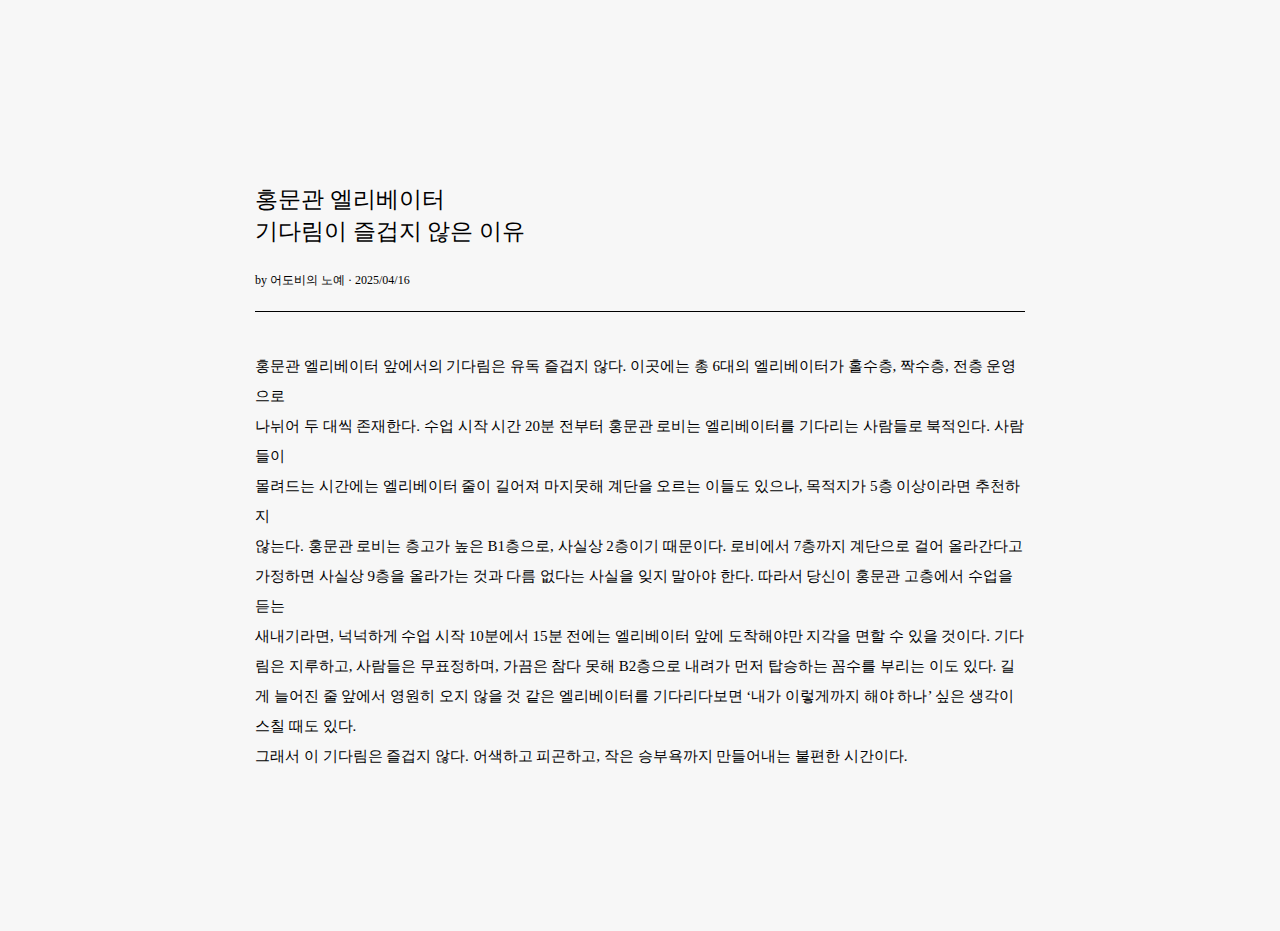
<file: typo-1.html>
<!doctype html>
<html lang="ko">
  <head>
    <meta charset="UTF-8" />
    <meta name="viewport" content="width=device-width, initial-scale=1.0" />
    <title>홍문관 엘리베이터 기다림이 즐겁지 않은 이유</title>
    <link rel="stylesheet" href="style.css" />
  </head>
  <body>
    <div class="grid">
      <div>
        <div class="title">
          <p>
            <br />
          </p>
          <p id="title">
            홍문관 엘리베이터
            <br />
            기다림이 즐겁지 않은 이유
          </p>
          
          <p style="padding-bottom: 20px">
            <span style="font-size: 12px">by 어도비의 노예 · 2025/04/16</span>
          </p>
        </div>
      </div>
      <div class="article" style="border-top: black 1px solid">
        <p>
          <br />
        </p>
        <p>
          <span style="font-size: 11.25pt; line-height: 2">
            홍문관 엘리베이터 앞에서의 기다림은 유독 즐겁지 않다. 이곳에는 총 6대의 엘리베이터가 홀수층, 짝수층, 전층
            운영으로 <br>나뉘어 두 대씩 존재한다. 수업 시작 시간 20분 전부터 홍문관 로비는 엘리베이터를 기다리는 사람들로
            북적인다. 사람들이 <br>몰려드는 시간에는 엘리베이터 줄이 길어져 마지못해 계단을 오르는 이들도 있으나, 목적지가
            5층 이상이라면 추천하지 <br>않는다. 홍문관 로비는 층고가 높은 B1층으로, 사실상 2층이기 때문이다. 로비에서
            7층까지 계단으로 걸어 올라간다고 <br>가정하면 사실상 9층을 올라가는 것과 다름 없다는 사실을 잊지 말아야 한다.
            따라서 당신이 홍문관 고층에서 수업을 듣는 <br>새내기라면, 넉넉하게 수업 시작 10분에서 15분 전에는 엘리베이터
            앞에 도착해야만 지각을 면할 수 있을 것이다. 기다림은 지루하고, 사람들은 무표정하며, 가끔은 참다 못해
            B2층으로 내려가 먼저 탑승하는 꼼수를 부리는 이도 있다. 길게 늘어진 줄 앞에서 영원히 오지 않을 것 같은
            엘리베이터를 기다리다보면 ‘내가 이렇게까지 해야 하나’ 싶은 생각이 스칠 때도 있다. <br>그래서 이 기다림은 즐겁지
            않다. 어색하고 피곤하고, 작은 승부욕까지 만들어내는 불편한 시간이다.
          </span>
        </p>
      </div>
    </div>
  </body>
</html>
</file>
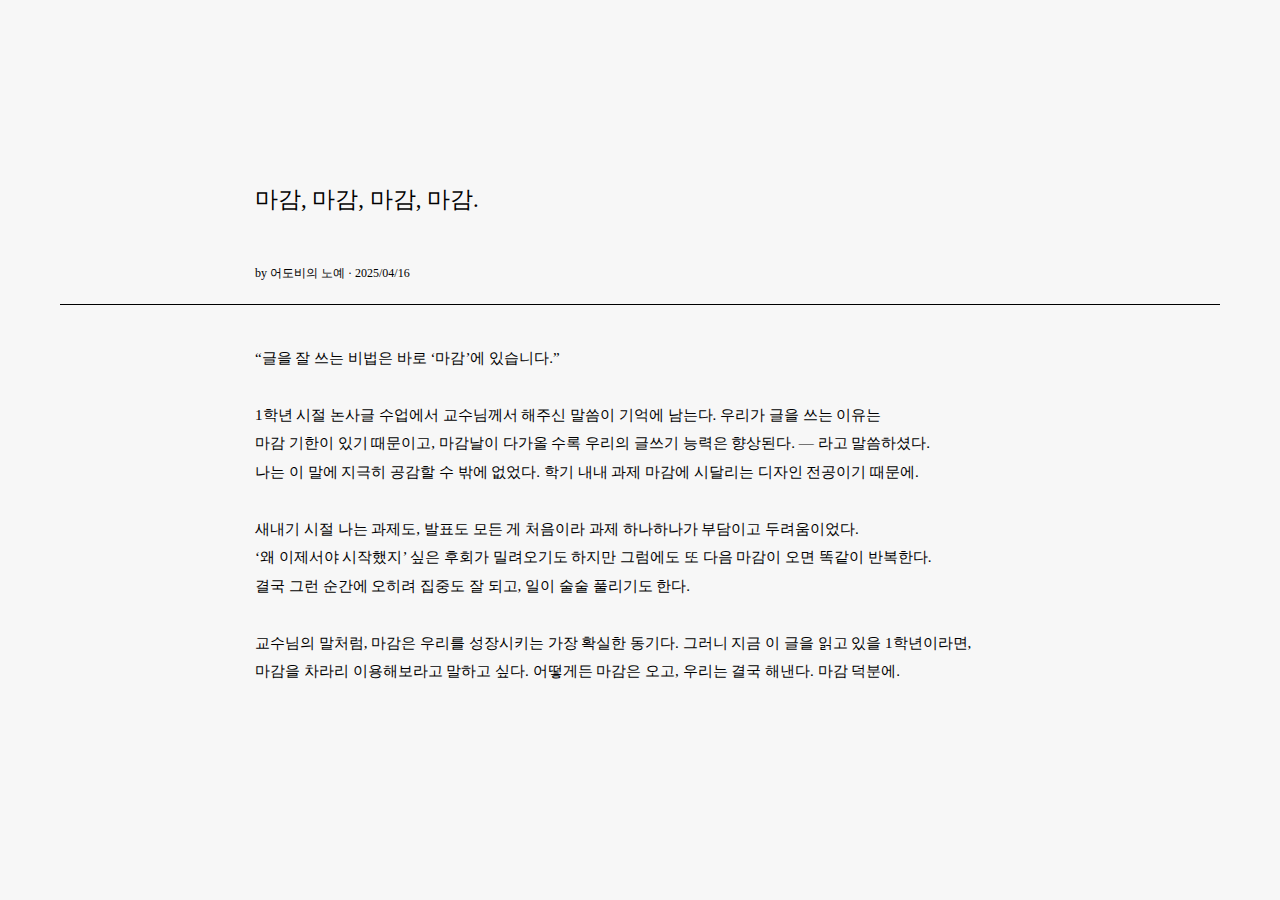
<file: typo-2.html>
<!doctype html>
<html lang="ko">
    <head>
        <meta charset="UTF-8" />
        <meta name="viewport" content="width=device-width, initial-scale=1.0" />
        <title>마감, 마감, 마감, 마감.</title>
        <link rel="stylesheet" href="style.css" />
    </head>
    <body>
        <div class="grid">
            <div style="border-bottom: black 1px solid">
                <div class="title">
                    <p>
                        <br />
                    </p>
                    <p id="title">마감, 마감, 마감, 마감.</p>
                    <p>
                        <br />
                    </p>
                    <p style="padding-bottom: 20px">
                        <span style="font-size: 12px">by 어도비의 노예 · 2025/04/16</span>
                    </p>
                </div>
            </div>
            <div class="article">
                <p>
                    <br />
                </p>
                <p>
                    <span style="font-size: 11.25pt; line-height: 1.9">
                        “글을 잘 쓰는 비법은 바로 ‘마감’에 있습니다.” <br><br>1학년 시절 논사글 수업에서 교수님께서 해주신
                        말씀이 기억에 남는다. 우리가 글을 쓰는 이유는 <br>마감 기한이 있기 때문이고, 마감날이 다가올 수록
                        우리의 글쓰기 능력은 향상된다. — 라고 말씀하셨다. <br>나는 이 말에 지극히 공감할 수 밖에 없었다.
                        학기 내내 과제 마감에 시달리는 디자인 전공이기 때문에. <br><br>새내기 시절 나는 과제도, 발표도 모든 게
                        처음이라 과제 하나하나가 부담이고 두려움이었다.<br>‘왜 이제서야
                        시작했지’ 싶은 후회가 밀려오기도 하지만 그럼에도 또 다음 마감이 오면 똑같이 반복한다. <br>결국 그런
                        순간에 오히려 집중도 잘 되고, 일이 술술 풀리기도 한다. <br><br>교수님의 말처럼, 마감은 우리를 성장시키는
                        가장 확실한 동기다. 그러니 지금 이 글을 읽고 있을 1학년이라면, <br>마감을 차라리
                        이용해보라고 말하고 싶다. 어떻게든 마감은 오고, 우리는 결국 해낸다. 마감 덕분에.
                    </span>
                </p>
            </div>
        </div>
    </body>
</html>
</file>
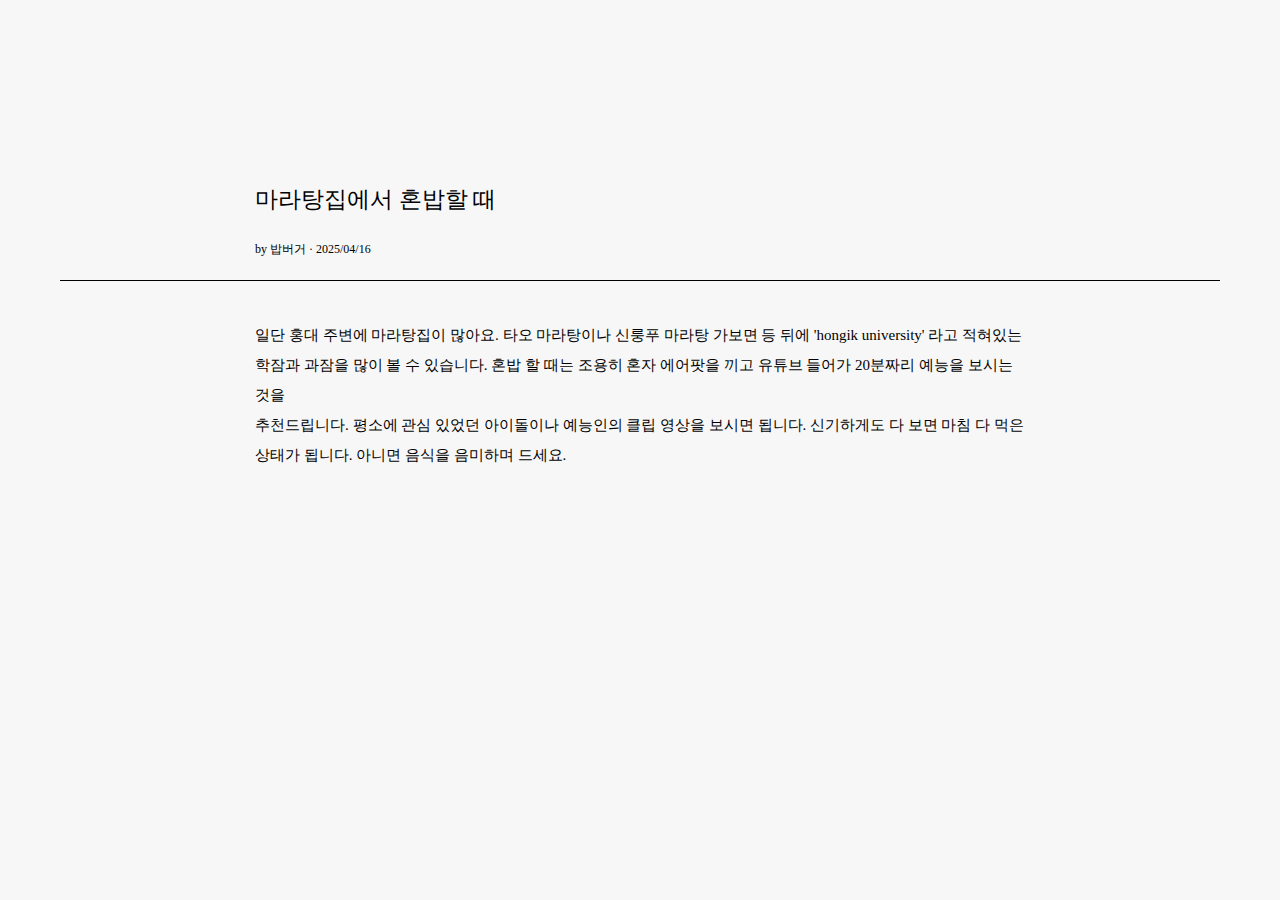
<file: typo-3.html>
<!doctype html>
<html lang="ko">
    <head>
        <meta charset="UTF-8" />
        <meta name="viewport" content="width=device-width, initial-scale=1.0" />
        <title>마라탕집에서 혼밥할 때</title>
        <link rel="stylesheet" href="style.css" />
    </head>
    <body>
        <div class="grid">
            <div style="border-bottom: black 1px solid">
                <div class="title">
                    <p>
                        <br />
                    </p>
                    <p id="title">마라탕집에서 혼밥할 때</p>
                
                    <p style="padding-bottom: 20px">
                        <span style="font-size: 12px">by 밥버거 · 2025/04/16</span>
                    </p>
                </div>
            </div>
            <div class="article">
                <p>
                    <br />
                </p>
                <p>
                    <span style="font-size: 11.25pt; line-height: 2">
                        일단 홍대 주변에 마라탕집이 많아요. 타오 마라탕이나 신룽푸 마라탕 가보면 등 뒤에 'hongik
                        university' 라고 적혀있는 <br>학잠과 과잠을 많이 볼 수 있습니다. 혼밥 할 때는 조용히 혼자 에어팟을 끼고
                        유튜브 들어가 20분짜리 예능을 보시는 것을 <br>추천드립니다. 평소에 관심 있었던 아이돌이나 예능인의
                        클립 영상을 보시면 됩니다. 신기하게도 다 보면 마침 다 먹은 <br>상태가 됩니다. 아니면 음식을 음미하며
                        드세요.
                    </span>
                </p>
            </div>
        </div>
    </body>
</html>
</file>
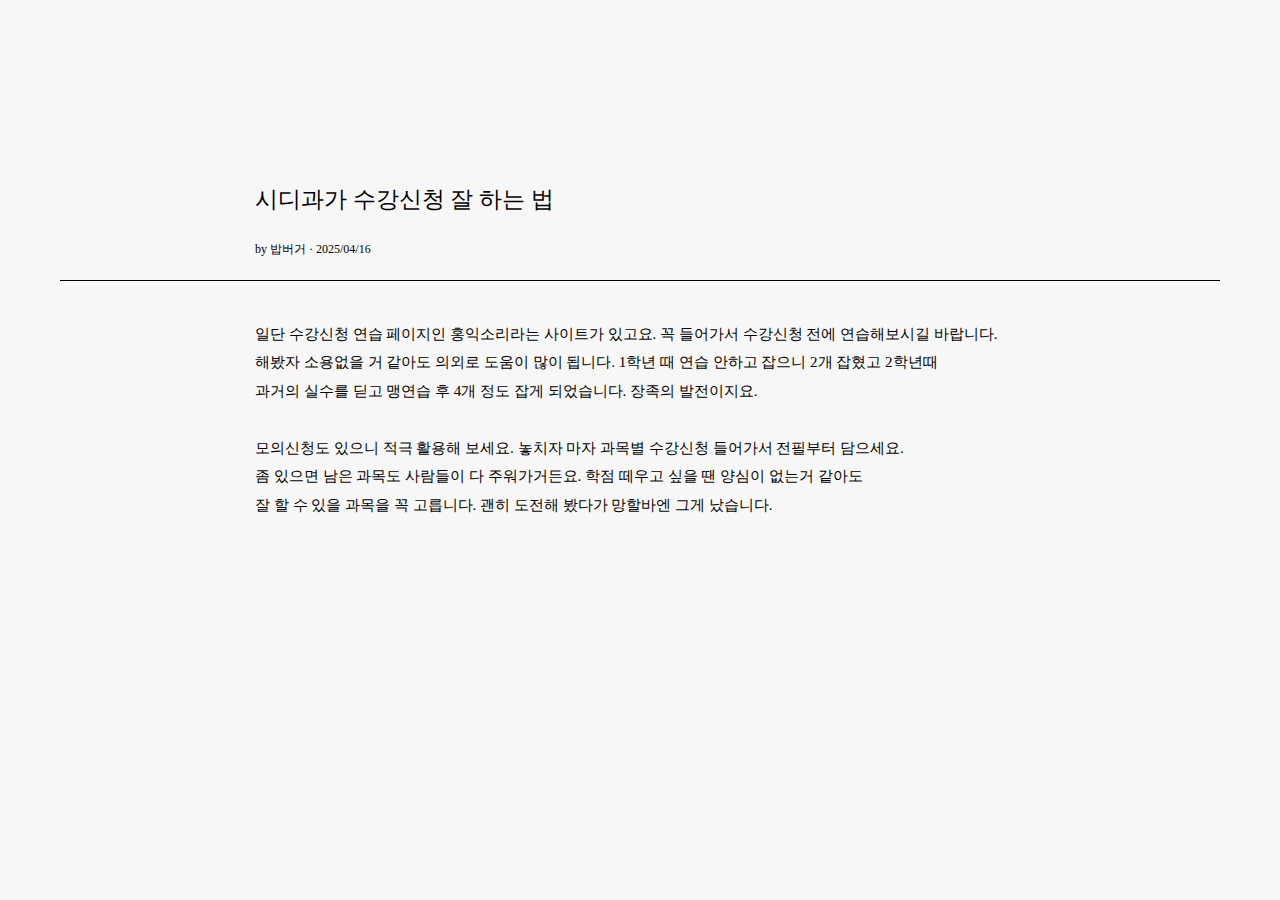
<file: typo-4.html>
<!doctype html>
<html lang="ko">
    <head>
        <meta charset="UTF-8" />
        <meta name="viewport" content="width=device-width, initial-scale=1.0" />
        <title>시디과가 수강신청 잘 하는 법</title>
        <link rel="stylesheet" href="style.css" />
    </head>
    <body>
        <div class="grid">
            <div style="border-bottom: black 1px solid">
                <div class="title">
                    <p>
                        <br />
                    </p>
                    <p id="title">시디과가 수강신청 잘 하는 법</p>
                    <p style="padding-bottom: 20px">
                        <span style="font-size: 12px">by 밥버거 · 2025/04/16</span>
                    </p>
                </div>
            </div>
            <div class="article">
                <p>
                    <br />
                </p>
                <p>
                    <span style="font-size: 11.25pt; line-height: 1.9">
                        일단 수강신청 연습 페이지인 홍익소리라는 사이트가 있고요. 꼭 들어가서 수강신청 전에 연습해보시길
                        바랍니다. <br>해봤자 소용없을 거 같아도 의외로 도움이 많이 됩니다. 1학년 때 연습 안하고 잡으니 2개
                        잡혔고 2학년때 <br>과거의 실수를 딛고 맹연습 후 4개 정도 잡게 되었습니다. 장족의 발전이지요.
                        <br><br>모의신청도 있으니 적극 활용해 보세요. 놓치자 마자 과목별 수강신청 들어가서 전필부터 담으세요. <br>좀
                        있으면 남은 과목도 사람들이 다 주워가거든요. 학점 떼우고 싶을 땐 양심이 없는거 같아도 <br>잘 할 수
                        있을 과목을 꼭 고릅니다. 괜히 도전해 봤다가 망할바엔 그게 났습니다.
                    </span>
                </p>
            </div>
        </div>
    </body>
</html>
</file>
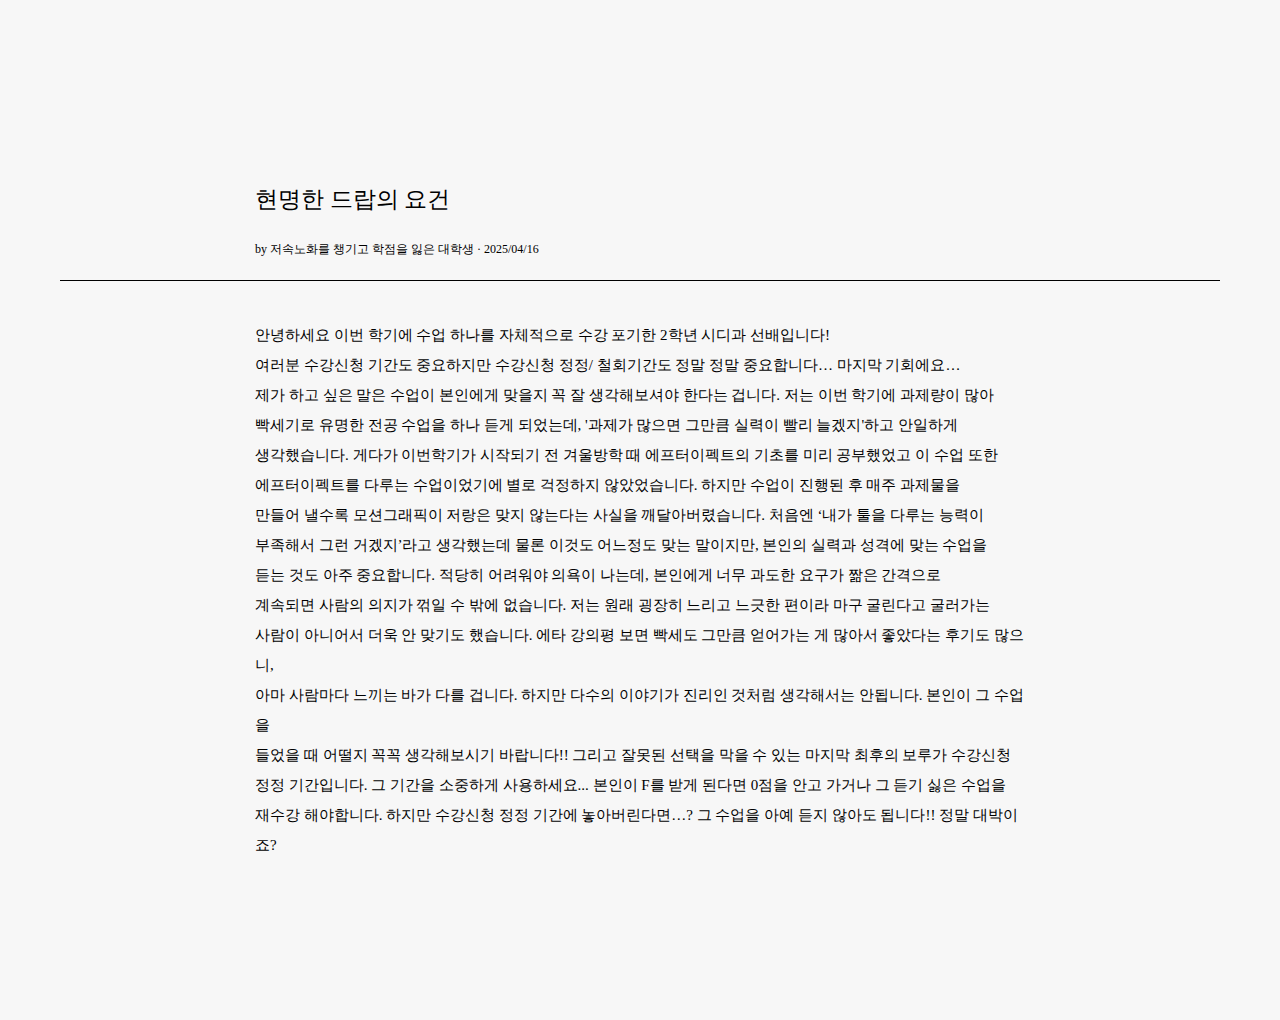
<file: typo-5.html>
<!doctype html>
<html lang="ko">
    <head>
        <meta charset="UTF-8" />
        <meta name="viewport" content="width=device-width, initial-scale=1.0" />
        <title>현명한 드랍의 요건</title>
        <link rel="stylesheet" href="style.css" />
    </head>
    <body>
        <div class="grid">
            <div style="border-bottom: black 1px solid">
                <div class="title">
                    <p>
                        <br />
                    </p>
                    <p id="title">현명한 드랍의 요건</p>
                    <p style="padding-bottom: 20px">
                        <span style="font-size: 12px">by 저속노화를 챙기고 학점을 잃은 대학생 · 2025/04/16</span>
                    </p>
                </div>
            </div>
            <div class="article">
                <p>
                    <br />
                </p>
                <p>
                    <span style="font-size: 11.25pt; line-height: 2">
                        안녕하세요 이번 학기에 수업 하나를 자체적으로 수강 포기한 2학년 시디과 선배입니다! <br>여러분
                        수강신청 기간도 중요하지만 수강신청 정정/ 철회기간도 정말 정말 중요합니다… 마지막 기회에요… <br>제가
                        하고 싶은 말은 수업이 본인에게 맞을지 꼭 잘 생각해보셔야 한다는 겁니다. 저는 이번 학기에
                        과제량이 많아 <br>빡세기로 유명한 전공 수업을 하나 듣게 되었는데, '과제가 많으면 그만큼 실력이 빨리
                        늘겠지'하고 안일하게 <br>생각했습니다. 게다가 이번학기가 시작되기 전 겨울방학 때 에프터이펙트의
                        기초를 미리 공부했었고 이 수업 또한 <br>에프터이펙트를 다루는 수업이었기에 별로 걱정하지
                        않았었습니다. 하지만 수업이 진행된 후 매주 과제물을 <br>만들어 낼수록 모션그래픽이 저랑은 맞지
                        않는다는 사실을 깨달아버렸습니다. 처음엔 ‘내가 툴을 다루는 능력이 <br>부족해서 그런 거겠지’라고
                        생각했는데 물론 이것도 어느정도 맞는 말이지만, 본인의 실력과 성격에 맞는 수업을 <br>듣는 것도 아주
                        중요합니다. 적당히 어려워야 의욕이 나는데, 본인에게 너무 과도한 요구가 짦은 간격으로 <br>계속되면
                        사람의 의지가 꺾일 수 밖에 없습니다. 저는 원래 굉장히 느리고 느긋한 편이라 마구 굴린다고
                        굴러가는 <br>사람이 아니어서 더욱 안 맞기도 했습니다. 에타 강의평 보면 빡세도 그만큼 얻어가는 게
                        많아서 좋았다는 후기도 많으니, <br>아마 사람마다 느끼는 바가 다를 겁니다. 하지만 다수의 이야기가
                        진리인 것처럼 생각해서는 안됩니다. 본인이 그 수업을 <br>들었을 때 어떨지 꼭꼭 생각해보시기
                        바랍니다!! 그리고 잘못된 선택을 막을 수 있는 마지막 최후의 보루가 수강신청 <br>정정 기간입니다. 그
                        기간을 소중하게 사용하세요... 본인이 F를 받게 된다면 0점을 안고 가거나 그 듣기 싫은 수업을
                        <br>재수강 해야합니다. 하지만 수강신청 정정 기간에 놓아버린다면…? 그 수업을 아예 듣지 않아도
                        됩니다!! 정말 대박이죠?</span
                    >
                </p>
            </div>
        </div>
    </body>
</html>
</file>
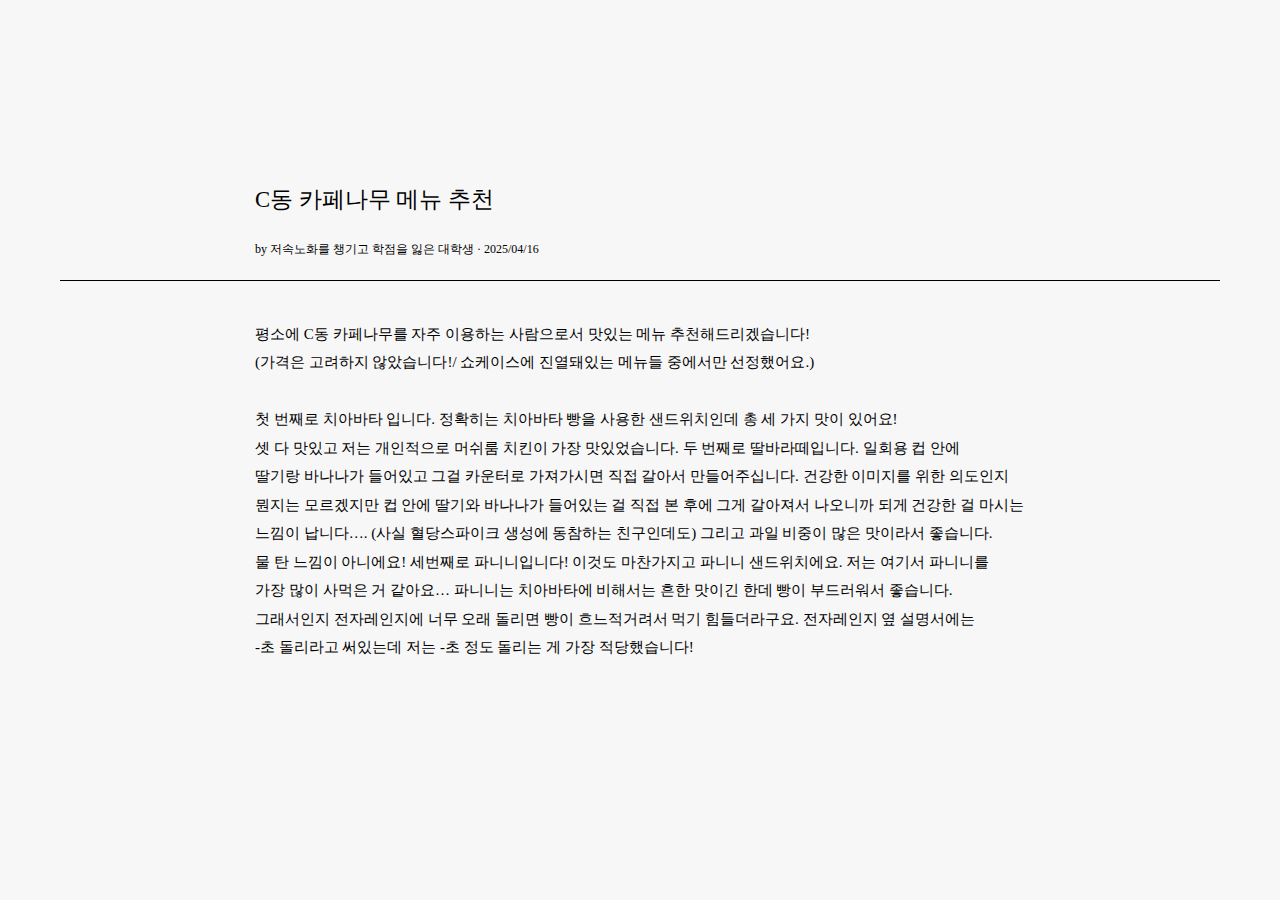
<file: typo-6.html>
<!doctype html>
<html lang="ko">
    <head>
        <meta charset="UTF-8" />
        <meta name="viewport" content="width=device-width, initial-scale=1.0" />
        <title>C동 카페나무 메뉴 추천</title>
        <link rel="stylesheet" href="style.css" />
    </head>
    <body>
        <div class="grid">
            <div style="border-bottom: black 1px solid">
                <div class="title">
                    <p>
                        <br />
                    </p>
                    <p id="title">C동 카페나무 메뉴 추천</p>
                    
                    <p style="padding-bottom: 20px">
                        <span style="font-size: 12px">by 저속노화를 챙기고 학점을 잃은 대학생 · 2025/04/16</span>
                    </p>
                </div>
            </div>
            <div class="article">
                <p>
                    <br />
                </p>
                <p>
                    <span style="font-size: 11.25pt; line-height: 1.9">
                        평소에 C동 카페나무를 자주 이용하는 사람으로서 맛있는 메뉴 추천해드리겠습니다! <br>(가격은 고려하지
                        않았습니다!/ 쇼케이스에 진열돼있는 메뉴들 중에서만 선정했어요.) <br><br>첫 번째로 치아바타 입니다.
                        정확히는 치아바타 빵을 사용한 샌드위치인데 총 세 가지 맛이 있어요! <br>셋 다 맛있고 저는 개인적으로
                        머쉬룸 치킨이 가장 맛있었습니다. 두 번째로 딸바라떼입니다. 일회용 컵 안에 <br>딸기랑 바나나가
                        들어있고 그걸 카운터로 가져가시면 직접 갈아서 만들어주십니다. 건강한 이미지를 위한 의도인지
                        <br>뭔지는 모르겠지만 컵 안에 딸기와 바나나가 들어있는 걸 직접 본 후에 그게 갈아져서 나오니까 되게
                        건강한 걸 마시는 <br>느낌이 납니다…. (사실 혈당스파이크 생성에 동참하는 친구인데도) 그리고 과일
                        비중이 많은 맛이라서 좋습니다. <br>물 탄 느낌이 아니에요! 세번째로 파니니입니다! 이것도 마찬가지고
                        파니니 샌드위치에요. 저는 여기서 파니니를 <Br>가장 많이 사먹은 거 같아요… 파니니는 치아바타에
                        비해서는 흔한 맛이긴 한데 빵이 부드러워서 좋습니다. <br>그래서인지 전자레인지에 너무 오래 돌리면
                        빵이 흐느적거려서 먹기 힘들더라구요. 전자레인지 옆 설명서에는 <br>-초 돌리라고 써있는데 저는 -초
                        정도 돌리는 게 가장 적당했습니다!
                    </span>
                </p>
            </div>
        </div>
    </body>
</html>
</file>
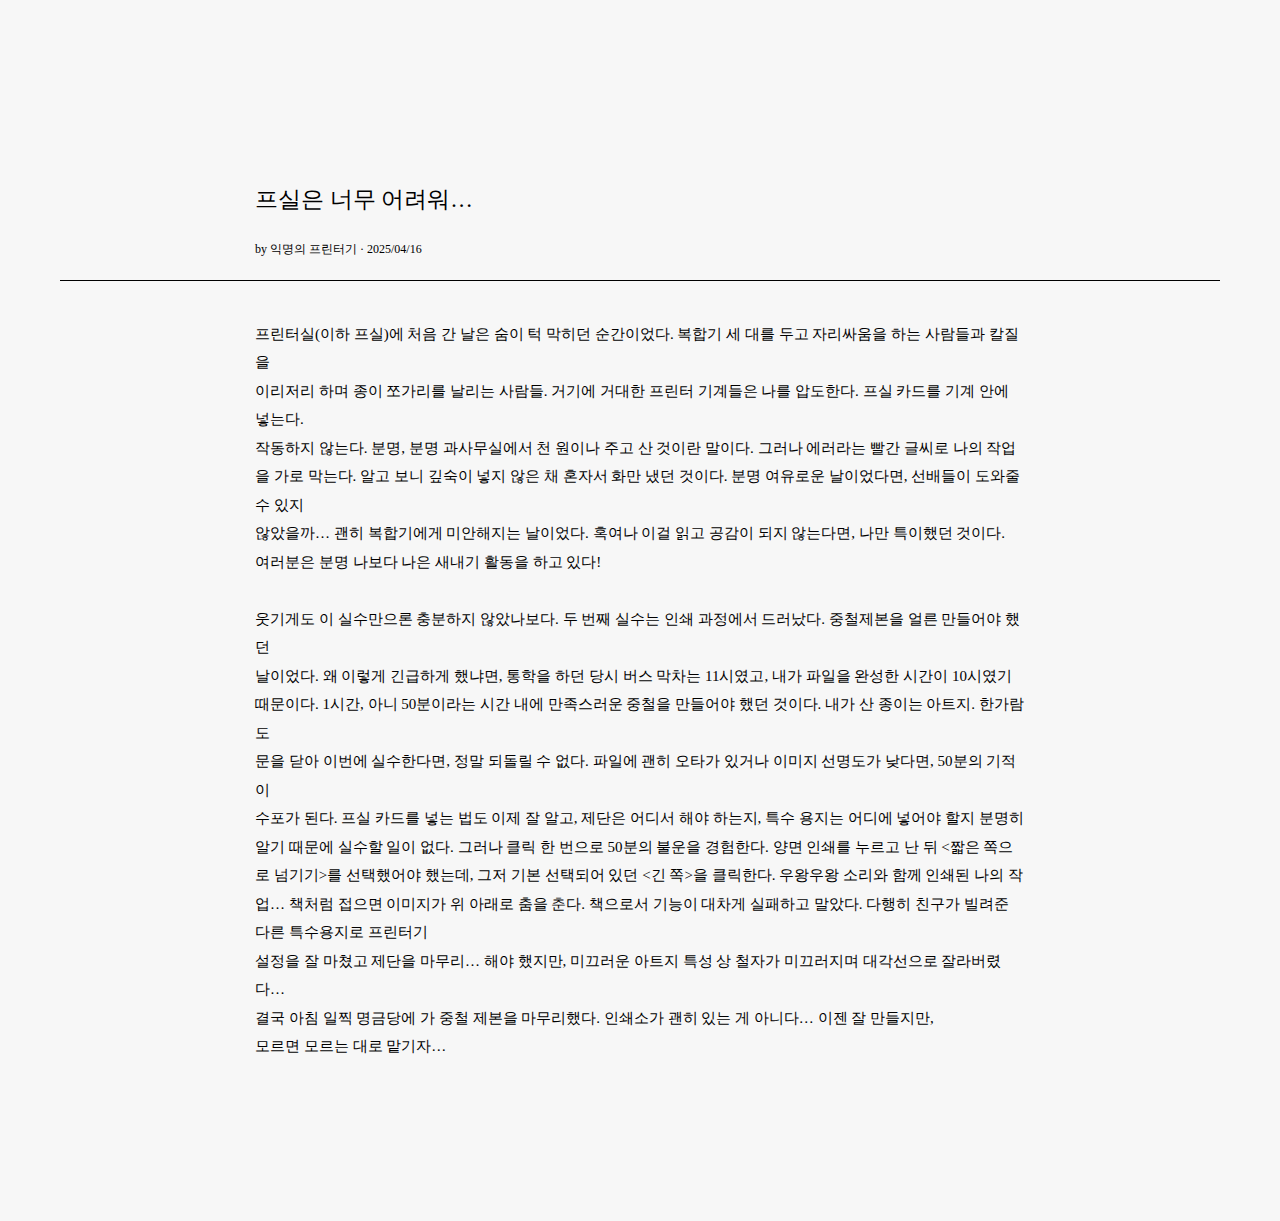
<file: typo-7.html>
<!doctype html>
<html lang="ko">
    <head>
        <meta charset="UTF-8" />
        <meta name="viewport" content="width=device-width, initial-scale=1.0" />
        <title>프실은 너무 어려워…</title>
        <link rel="stylesheet" href="style.css" />
    </head>
    <body>
        <div class="grid">
            <div style="border-bottom: black 1px solid">
                <div class="title">
                    <p>
                        <br />
                    </p>
                    <p id="title">프실은 너무 어려워…</p>
                    
                    <p style="padding-bottom: 20px">
                        <span style="font-size: 12px">by 익명의 프린터기 · 2025/04/16</span>
                    </p>
                </div>
            </div>
            <div class="article">
                <p>
                    <br />
                </p>
                <p>
                    <span style="font-size: 11.25pt; line-height: 1.9">
                        프린터실(이하 프실)에 처음 간 날은 숨이 턱 막히던 순간이었다. 복합기 세 대를 두고 자리싸움을
                        하는 사람들과 칼질을 <Br>이리저리 하며 종이 쪼가리를 날리는 사람들. 거기에 거대한 프린터 기계들은
                        나를 압도한다. 프실 카드를 기계 안에 넣는다. <br>작동하지 않는다. 분명, 분명 과사무실에서 천 원이나
                        주고 산 것이란 말이다. 그러나 에러라는 빨간 글씨로 나의 작업을 가로 막는다. 알고 보니 깊숙이
                        넣지 않은 채 혼자서 화만 냈던 것이다. 분명 여유로운 날이었다면, 선배들이 도와줄 수 있지
                        <br>않았을까… 괜히 복합기에게 미안해지는 날이었다. 혹여나 이걸 읽고 공감이 되지 않는다면, 나만
                        특이했던 것이다. <br>여러분은 분명 나보다 나은 새내기 활동을 하고 있다!

                        <br /><br />웃기게도 이 실수만으론 충분하지 않았나보다. 두 번째 실수는 인쇄 과정에서 드러났다.
                        중철제본을 얼른 만들어야 했던 <br>날이었다. 왜 이렇게 긴급하게 했냐면, 통학을 하던 당시 버스 막차는
                        11시였고, 내가 파일을 완성한 시간이 10시였기 <br>때문이다. 1시간, 아니 50분이라는 시간 내에
                        만족스러운 중철을 만들어야 했던 것이다. 내가 산 종이는 아트지. 한가람도 <br>문을 닫아 이번에
                        실수한다면, 정말 되돌릴 수 없다. 파일에 괜히 오타가 있거나 이미지 선명도가 낮다면, 50분의 기적이
                        <br>수포가 된다. 프실 카드를 넣는 법도 이제 잘 알고, 제단은 어디서 해야 하는지, 특수 용지는 어디에
                        넣어야 할지 분명히 알기 때문에 실수할 일이 없다. 그러나 클릭 한 번으로 50분의 불운을 경험한다.
                        양면 인쇄를 누르고 난 뒤 &lt;짧은 쪽으로 넘기기&gt;를 선택했어야 했는데, 그저 기본 선택되어 있던
                        &lt;긴 쪽&gt;을 클릭한다. 우왕우왕 소리와 함께 인쇄된 나의 작업… 책처럼 접으면 이미지가 위
                        아래로 춤을 춘다. 책으로서 기능이 대차게 실패하고 말았다. 다행히 친구가 빌려준 다른 특수용지로
                        프린터기 <br>설정을 잘 마쳤고 제단을 마무리… 해야 했지만, 미끄러운 아트지 특성 상 철자가 미끄러지며
                        대각선으로 잘라버렸다… <br>결국 아침 일찍 명금당에 가 중철 제본을 마무리했다. 인쇄소가 괜히 있는 게
                        아니다… 이젠 잘 만들지만, <br>모르면 모르는 대로 맡기자…
                    </span>
                </p>
            </div>
        </div>
    </body>
</html>
</file>
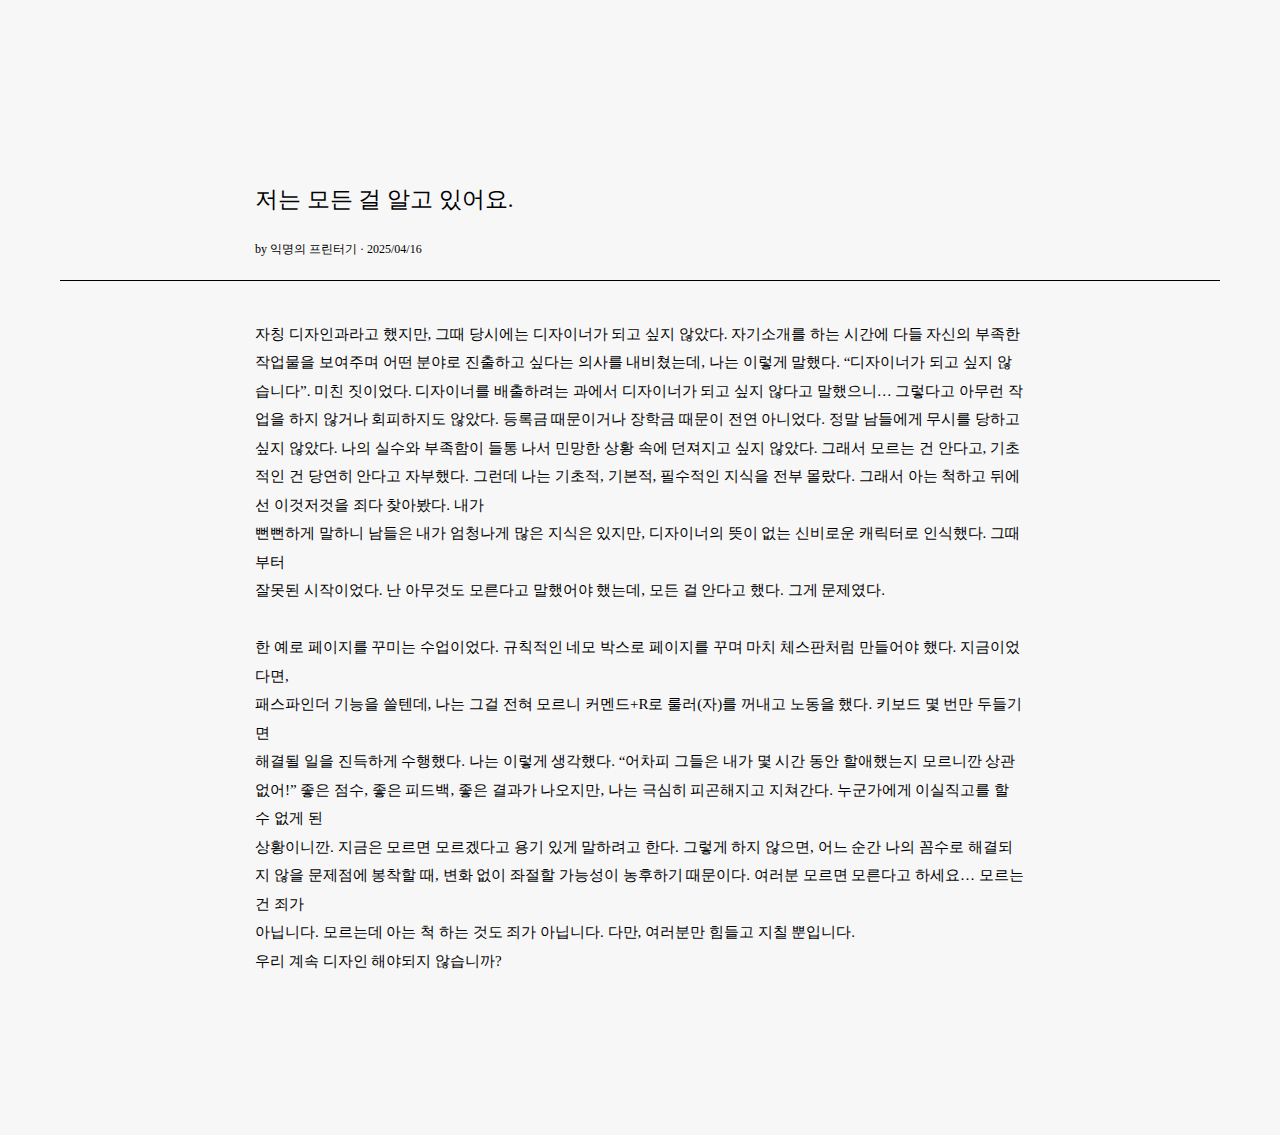
<file: typo-8.html>
<!doctype html>
<html lang="ko">
    <head>
        <meta charset="UTF-8" />
        <meta name="viewport" content="width=device-width, initial-scale=1.0" />
        <title>저는 모든 걸 알고 있어요.</title>
        <link rel="stylesheet" href="style.css" />
    </head>
    <body>
        <div class="grid">
            <div style="border-bottom: black 1px solid">
                <div class="title">
                    <p>
                        <br />
                    </p>
                    <p id="title">저는 모든 걸 알고 있어요.</p>
                   
                    <p style="padding-bottom: 20px">
                        <span style="font-size: 12px">by 익명의 프린터기 · 2025/04/16</span>
                    </p>
                </div>
            </div>
            <div class="article">
                <p>
                    <br />
                </p>
                <p>
                    <span style="font-size: 11.25pt; line-height: 1.9">
                        자칭 디자인과라고 했지만, 그때 당시에는 디자이너가 되고 싶지 않았다. 자기소개를 하는 시간에 다들
                        자신의 부족한 <br>작업물을 보여주며 어떤 분야로 진출하고 싶다는 의사를 내비쳤는데, 나는 이렇게
                        말했다. “디자이너가 되고 싶지 않습니다”. 미친 짓이었다. 디자이너를 배출하려는 과에서
                        디자이너가 되고 싶지 않다고 말했으니… 그렇다고 아무런 작업을 하지 않거나 회피하지도
                        않았다. 등록금 때문이거나 장학금 때문이 전연 아니었다. 정말 남들에게 무시를 당하고 싶지 않았다.
                        나의 실수와 부족함이 들통 나서 민망한 상황 속에 던져지고 싶지 않았다. 그래서 모르는 건
                        안다고, 기초적인 건 당연히 안다고 자부했다. 그런데 나는 기초적, 기본적, 필수적인 지식을
                        전부 몰랐다. 그래서 아는 척하고 뒤에선 이것저것을 죄다 찾아봤다. 내가 <br>뻔뻔하게 말하니
                        남들은 내가 엄청나게 많은 지식은 있지만, 디자이너의 뜻이 없는 신비로운 캐릭터로 인식했다.
                        그때부터 <br>잘못된 시작이었다. 난 아무것도 모른다고 말했어야 했는데, 모든 걸 안다고 했다.
                        그게 문제였다.<br /><br />한 예로 페이지를 꾸미는 수업이었다. 규칙적인 네모 박스로 페이지를 꾸며
                        마치 체스판처럼 만들어야 했다. 지금이었다면, <br>패스파인더 기능을 쓸텐데, 나는 그걸 전혀 모르니
                        커멘드+R로 룰러(자)를 꺼내고 노동을 했다. 키보드 몇 번만 두들기면 <br>해결될 일을 진득하게 수행했다.
                        나는 이렇게 생각했다. “어차피 그들은 내가 몇 시간 동안 할애했는지 모르니깐 상관없어!” 좋은 점수,
                        좋은 피드백, 좋은 결과가 나오지만, 나는 극심히 피곤해지고 지쳐간다. 누군가에게 이실직고를 할 수
                        없게 된 <br>상황이니깐. 지금은 모르면 모르겠다고 용기 있게 말하려고 한다. 그렇게 하지 않으면, 어느
                        순간 나의 꼼수로 해결되지 않을 문제점에 봉착할 때, 변화 없이 좌절할 가능성이 농후하기 때문이다.
                        여러분 모르면 모른다고 하세요… 모르는 건 죄가 <br>아닙니다. 모르는데 아는 척 하는 것도 죄가
                        아닙니다. 다만, 여러분만 힘들고 지칠 뿐입니다. <br>우리 계속 디자인 해야되지 않습니까?
                    </span>
                </p>
            </div>
        </div>
    </body>
</html>
</file>
<file: style.css>
body {
    font-family: "Noto Sans KR";
    background-color: #f7f7f7;
    margin: 0;
    padding: 30px;
}
.grid {
    margin: 100px auto;
    padding: 30px;
    font-weight: 400;
}
p {
    line-height: 1.5;
    text-align: left;
    margin: 0;
}
#title {
    font-size: 17pt;
    font-weight: 500;
    line-height: 1.4;
    padding-bottom: 20px;
    /*text-align: center;*/
}
.title {
    width: 770px;
    margin: 0 auto;
    padding: 0 20px;
}
.article {
    width: 770px;
    margin: 0 auto;
    padding-top: 15px;
}
a {
    color: black;
        text-decoration: none;
}
</file>
